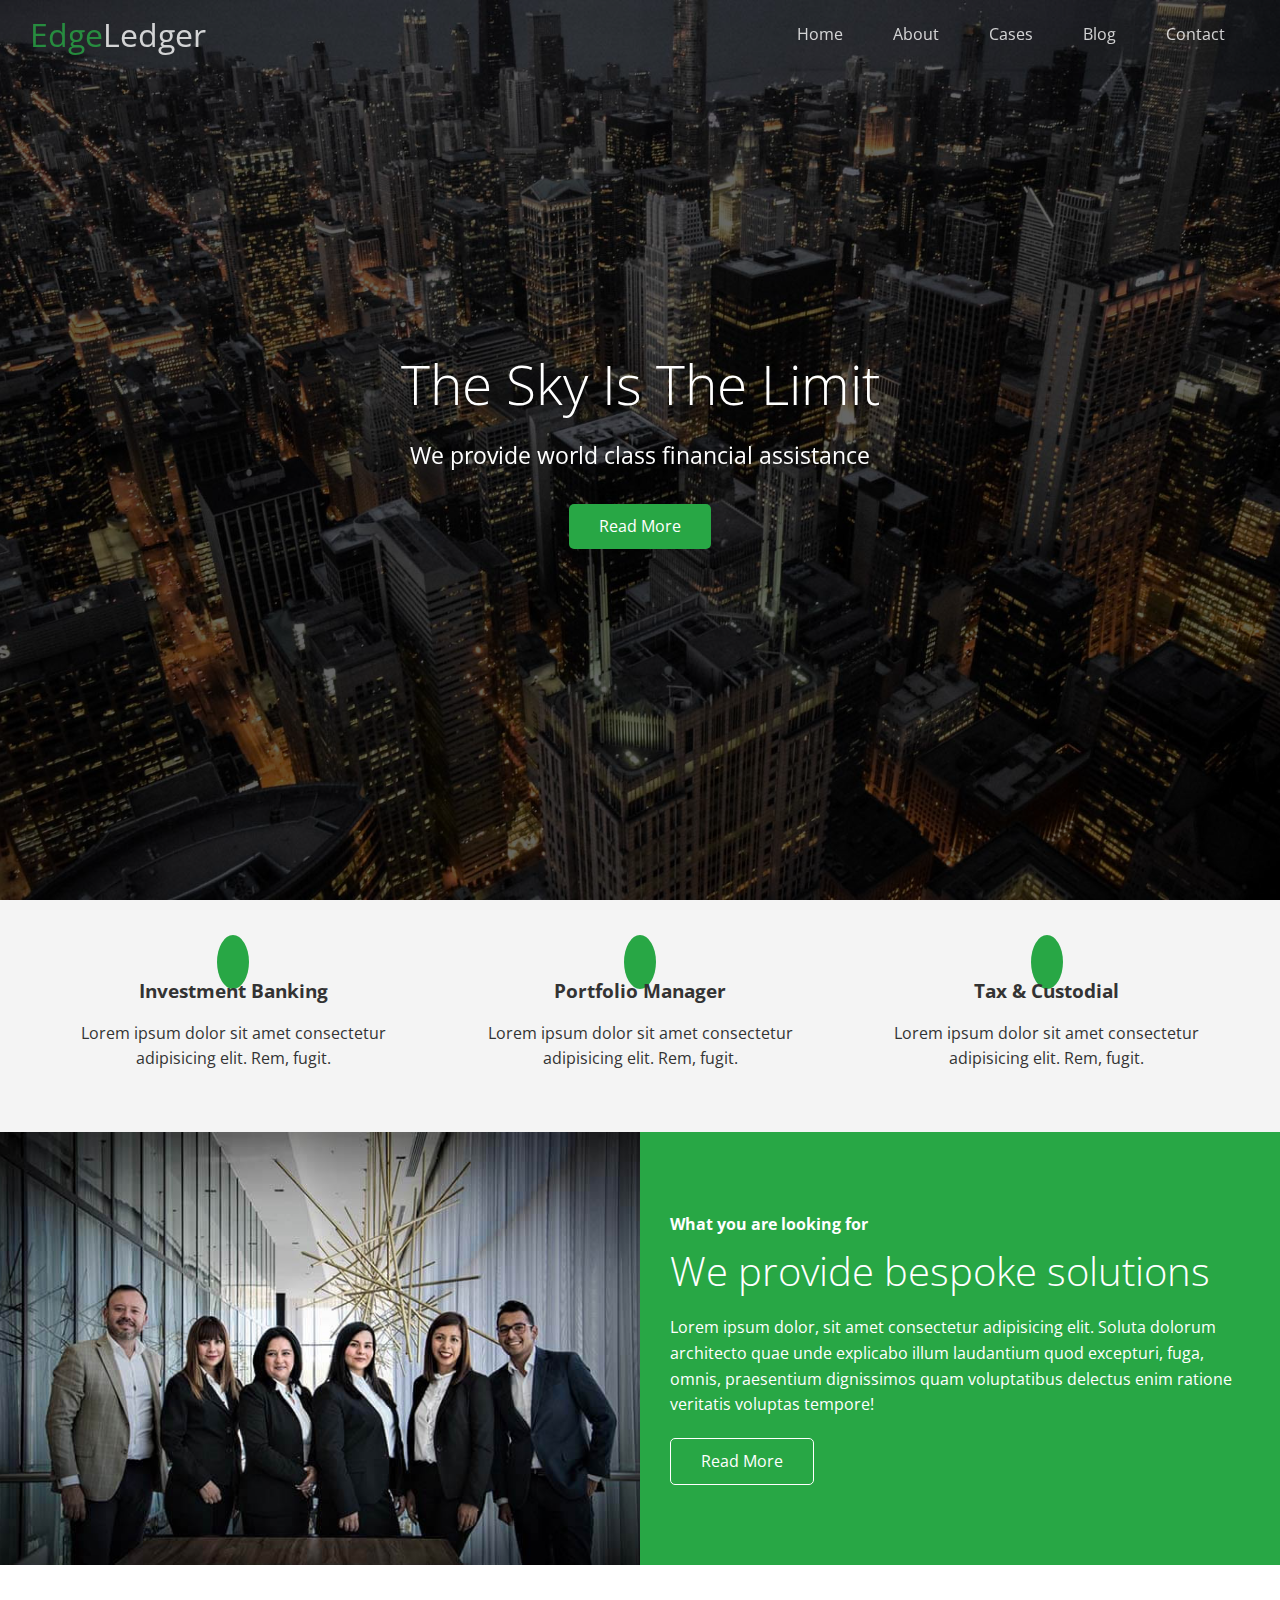
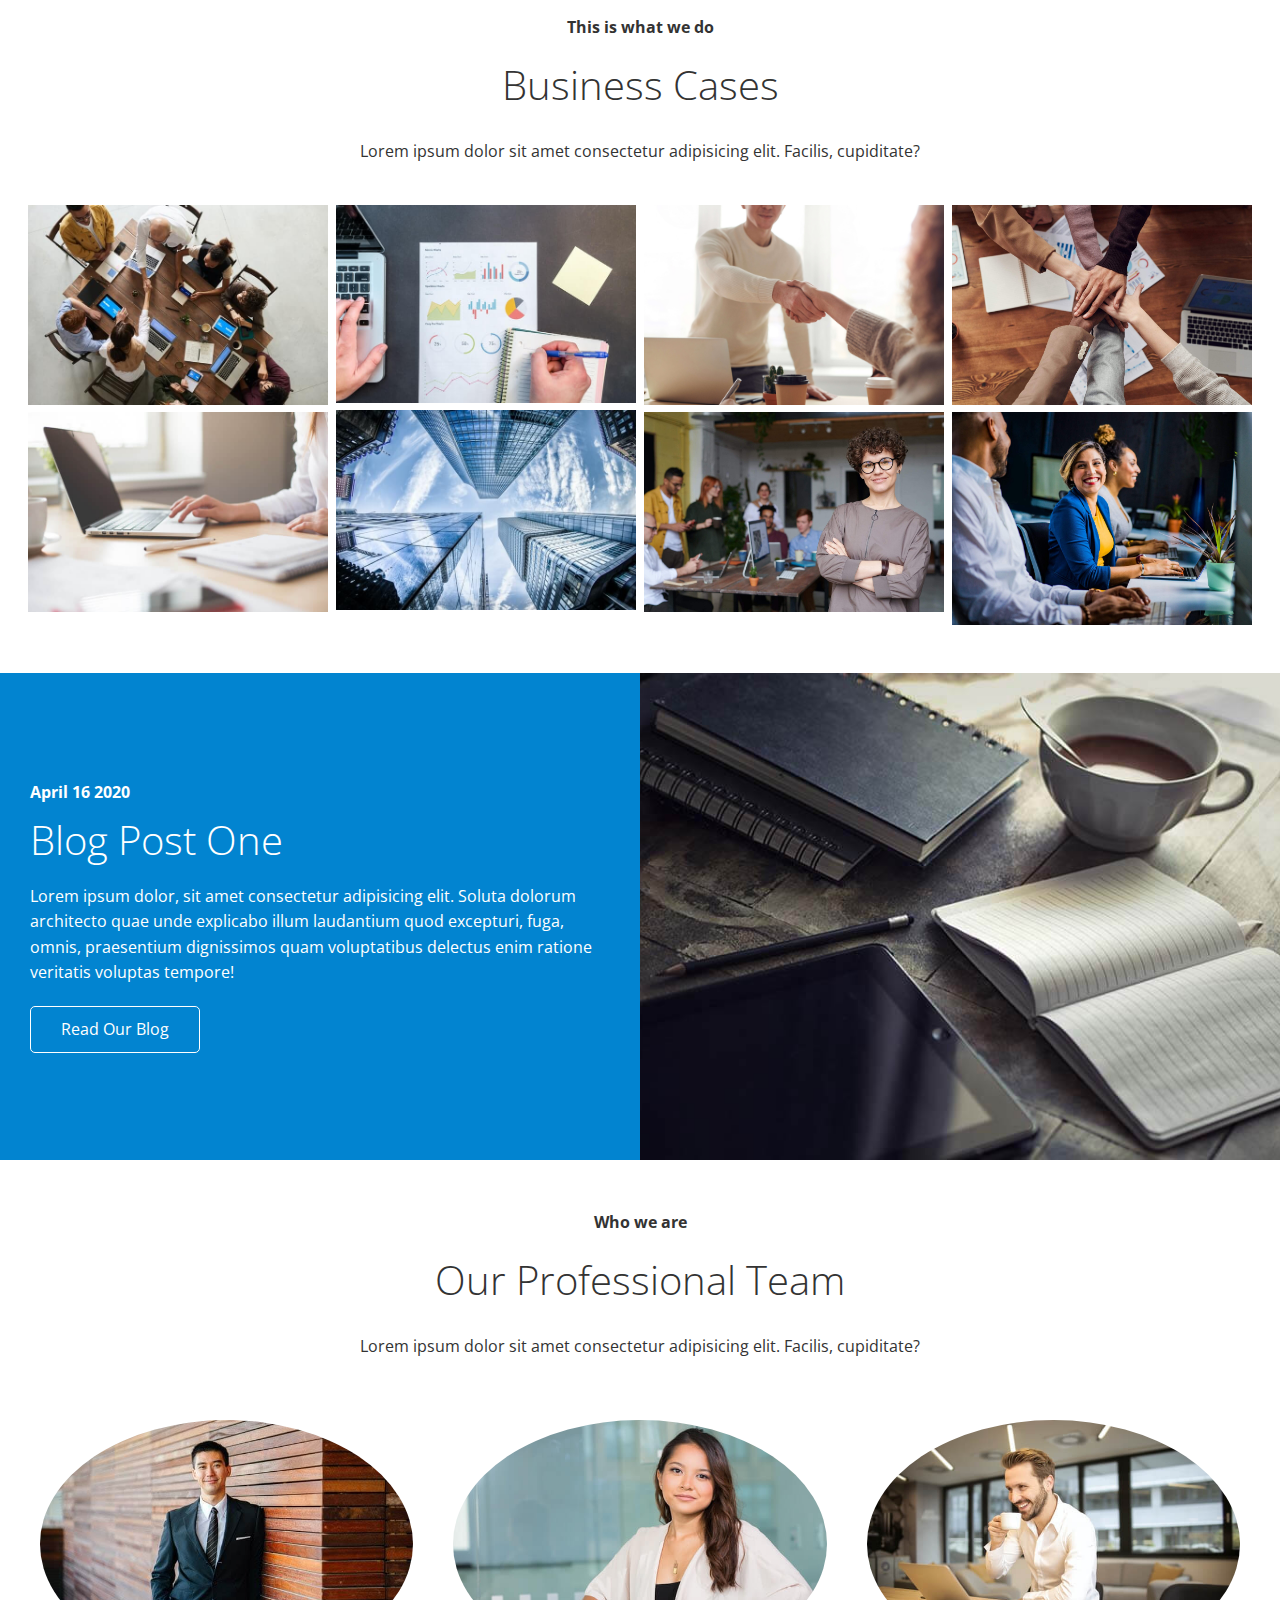
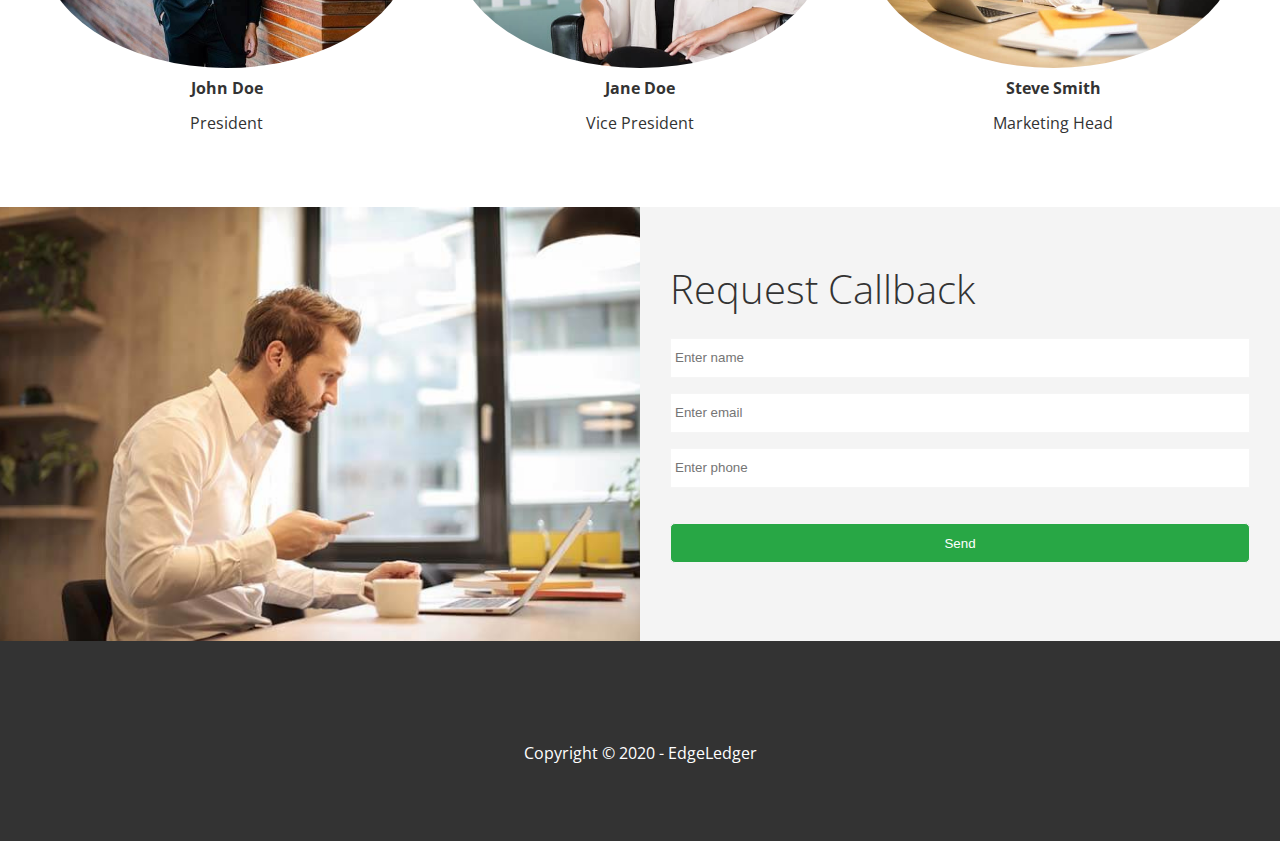
<file: index.html>
<!DOCTYPE html>
<html lang="en">
  <head>
    <meta charset="UTF-8" />
    <meta http-equiv="X-UA-Compatible" content="IE=edge" />
    <meta name="viewport" content="width=device-width, initial-scale=1.0" />
    <link rel="shortcut icon" type="image/x-icon" href="/favicon.ico" />
    <link
      rel="stylesheet"
      href="https://cdnjs.cloudflare.com/ajax/libs/font-awesome/5.15.3/css/all.min.css"
      integrity="sha512-iBBXm8fW90+nuLcSKlbmrPcLa0OT92xO1BIsZ+ywDWZCvqsWgccV3gFoRBv0z+8dLJgyAHIhR35VZc2oM/gI1w=="
      crossorigin="anonymous"
    />
    <link rel="stylesheet" href="css/lightbox.min.css" />
    <link rel="stylesheet" href="css/utilities.css" />
    <link rel="stylesheet" href="css/style.css" />
    <title>Welcome to EdgeLedger</title>
  </head>
  <body id="home">
    <header class="hero">
      <div id="navbar" class="navbar top">
        <h1 class="logo">
          <span class="text-primary"><i class="fas fa-book-open"></i> Edge</span
          >Ledger
        </h1>
        <nav>
          <ul>
            <li><a href="#home">Home</a></li>
            <li><a href="#about">About</a></li>
            <li><a href="#cases">Cases</a></li>
            <li><a href="#blog">Blog</a></li>
            <li><a href="#contact">Contact</a></li>
          </ul>
        </nav>
      </div>

      <div class="content">
        <h1>The Sky Is The Limit</h1>
        <p>We provide world class financial assistance</p>
        <a href="#about" class="btn"
          ><i class="fas fa-chevron-right"></i> Read More</a
        >
      </div>
    </header>

    <main>
      <section id="about" class="icons bg-light">
        <div class="flex-items">
          <div>
            <i class="fas fa-university fa-2x"></i>
            <div>
              <h3>Investment Banking</h3>
              <p>
                Lorem ipsum dolor sit amet consectetur adipisicing elit. Rem,
                fugit.
              </p>
            </div>
          </div>
          <div>
            <i class="fas fa-book-reader fa-2x"></i>
            <div>
              <h3>Portfolio Manager</h3>
              <p>
                Lorem ipsum dolor sit amet consectetur adipisicing elit. Rem,
                fugit.
              </p>
            </div>
          </div>
          <div>
            <i class="fas fa-pencil-alt fa-2x"></i>
            <div>
              <h3>Tax & Custodial</h3>
              <p>
                Lorem ipsum dolor sit amet consectetur adipisicing elit. Rem,
                fugit.
              </p>
            </div>
          </div>
        </div>
      </section>

      <section class="solutions flex-columns">
        <div class="row">
          <div class="column">
            <div class="column-1">
              <img src="images/home/people.jpg" alt="" />
            </div>
          </div>
          <div class="column">
            <div class="column-2 bg-primary">
              <h4>What you are looking for</h4>
              <h2>We provide bespoke solutions</h2>
              <p>
                Lorem ipsum dolor, sit amet consectetur adipisicing elit. Soluta
                dolorum architecto quae unde explicabo illum laudantium quod
                excepturi, fuga, omnis, praesentium dignissimos quam
                voluptatibus delectus enim ratione veritatis voluptas tempore!
              </p>
              <a href="#" class="btn btn-outline">
                <i class="fas fa-chevron"></i> Read More</a
              >
            </div>
          </div>
        </div>
      </section>

      <section id="cases" class="cases flex-grid section-padding">
        <header class="section-header">
          <h4>This is what we do</h4>
          <h2>Business Cases</h2>
          <p>
            Lorem ipsum dolor sit amet consectetur adipisicing elit. Facilis,
            cupiditate?
          </p>
        </header>
        <div class="row">
          <div class="column">
            <a
              href="images/cases/cases1.jpg"
              data-lightbox="cases"
              data-title="Lorem ipsum dolor sit amet consectetur adipisicing elit. Facilis,
              cupiditate?"
            >
              <img src="images/cases/cases1.jpg" alt="" / ></a
            >
            <a
              href="images/cases/cases2.jpg"
              data-lightbox="cases"
              data-title="Lorem ipsum dolor sit amet consectetur adipisicing elit. Facilis,
              cupiditate?"
            >
              <img src="images/cases/cases2.jpg" alt="" / ></a
            >
          </div>
          <div class="column">
            <a
              href="images/cases/cases3.jpg"
              data-lightbox="cases"
              data-title="Lorem ipsum dolor sit amet consectetur adipisicing elit. Facilis,
              cupiditate?"
            >
              <img src="images/cases/cases3.jpg" alt="" / ></a
            >
            <a
              href="images/cases/cases4.jpg"
              data-lightbox="cases"
              data-title="Lorem ipsum dolor sit amet consectetur adipisicing elit. Facilis,
              cupiditate?"
            >
              <img src="images/cases/cases4.jpg" alt="" / ></a
            >
          </div>
          <div class="column">
            <a
              href="images/cases/cases5.jpg"
              data-lightbox="cases"
              data-title="Lorem ipsum dolor sit amet consectetur adipisicing elit. Facilis,
              cupiditate?"
            >
              <img src="images/cases/cases5.jpg" alt="" / ></a
            >
            <a
              href="images/cases/cases6.jpg"
              data-lightbox="cases"
              data-title="Lorem ipsum dolor sit amet consectetur adipisicing elit. Facilis,
              cupiditate?"
            >
              <img src="images/cases/cases6.jpg" alt="" / ></a
            >
          </div>
          <div class="column">
            <a
              href="images/cases/cases7.jpg"
              data-lightbox="cases"
              data-title="Lorem ipsum dolor sit amet consectetur adipisicing elit. Facilis,
              cupiditate?"
            >
              <img src="images/cases/cases7.jpg" alt="" / ></a
            >
            <a
              href="images/cases/cases8.jpg"
              data-lightbox="cases"
              data-title="Lorem ipsum dolor sit amet consectetur adipisicing elit. Facilis,
              cupiditate?"
            >
              <img src="images/cases/cases8.jpg" alt="" / ></a
            >
          </div>
        </div>
      </section>

      <section id="blog" class="blog flex-columns flex-reverse">
        <div class="row">
          <div class="column">
            <div class="column-1">
              <img src="images/home/blog.jpg" alt="" />
            </div>
          </div>
          <div class="column">
            <div class="column-2 bg-secondary">
              <h4>April 16 2020</h4>
              <h2>Blog Post One</h2>
              <p>
                Lorem ipsum dolor, sit amet consectetur adipisicing elit. Soluta
                dolorum architecto quae unde explicabo illum laudantium quod
                excepturi, fuga, omnis, praesentium dignissimos quam
                voluptatibus delectus enim ratione veritatis voluptas tempore!
              </p>
              <a href="blog.html" class="btn btn-outline">
                <i class="fas fa-chevron"></i> Read Our Blog</a
              >
            </div>
          </div>
        </div>
      </section>

      <section id="team" class="team section-padding">
        <header class="section-header">
          <h4>Who we are</h4>
          <h2>Our Professional Team</h2>
          <p>
            Lorem ipsum dolor sit amet consectetur adipisicing elit. Facilis,
            cupiditate?
          </p>
        </header>
        <div class="flex-items">
          <div>
            <img src="images/team/person1.jpg" alt="" />
            <h4>John Doe</h4>
            <p>President</p>
          </div>
          <div>
            <img src="images/team/person2.jpg" alt="" />
            <h4>Jane Doe</h4>
            <p>Vice President</p>
          </div>
          <div>
            <img src="images/team/person3.jpg" alt="" />
            <h4>Steve Smith</h4>
            <p>Marketing Head</p>
          </div>
        </div>
      </section>

      <section id="contact" class="contact flex-columns">
        <div class="row">
          <div class="column">
            <div class="column-1">
              <img src="images/home/contact.jpg" alt="" />
            </div>
          </div>
          <div class="column">
            <div class="column-2 bg-light">
              <h2>Request Callback</h2>
              <form action="process.php" method="POST" class="callback-form">
                <div class="form-control">
                  <label for="name"></label>
                  <input
                    type="text"
                    name="name"
                    id="name"
                    placeholder="Enter name"
                  />
                </div>
                <div class="form-control">
                  <label for="email"></label>
                  <input
                    type="email"
                    name="email"
                    id="email"
                    placeholder="Enter email"
                  />
                </div>
                <div class="form-control">
                  <label for="phone"></label>
                  <input
                    type="text"
                    name="phone"
                    id="phone"
                    placeholder="Enter phone"
                  />
                </div>
                <input type="submit" value="Send" id="submit" class="btn" />
              </form>
            </div>
          </div>
        </div>
      </section>
    </main>

    <footer class="footer bg-dark">
      <div class="social">
        <a href="#"><i class="fab fa-facebook fa-2x"></i></a>
        <a href="#"><i class="fab fa-twitter fa-2x"></i></a>
        <a href="#"><i class="fab fa-youtube fa-2x"></i></a>
        <a href="#"><i class="fab fa-linkedin fa-2x"></i></a>
      </div>
      <p>Copyright &copy; 2020 - EdgeLedger</p>
    </footer>

    <script
      src="https://code.jquery.com/jquery-3.6.0.min.js"
      integrity="sha256-/xUj+3OJU5yExlq6GSYGSHk7tPXikynS7ogEvDej/m4="
      crossorigin="anonymous"
    ></script>

    <script src="js/lightbox.min.js"></script>

    <script>
      const navbar = document.getElementById("navbar");
      let scrolled = false;

      window.onscroll = function () {
        if (window.pageYOffset > 100) {
          navbar.classList.remove("top");
          if (!scrolled) {
            navbar.style.transform = "translateY(-70px)";
            setTimeout(function () {
              navbar.style.transform = "translateY(0)";
            }, 200);
            scrolled = true;
          }
        } else {
          navbar.classList.add("top");
          scrolled = false;
        }
      };

      $("#navbar a").on("click", function (event) {
        if (this.hash !== "") {
          event.preventDefault();

          const hash = this.hash;

          $("html, body").animate(
            {
              scrollTop: $(hash).offset().top - $("#navbar").outerHeight(),
            },
            800
          );
        }
      });
    </script>
  </body>
</html>
</file>
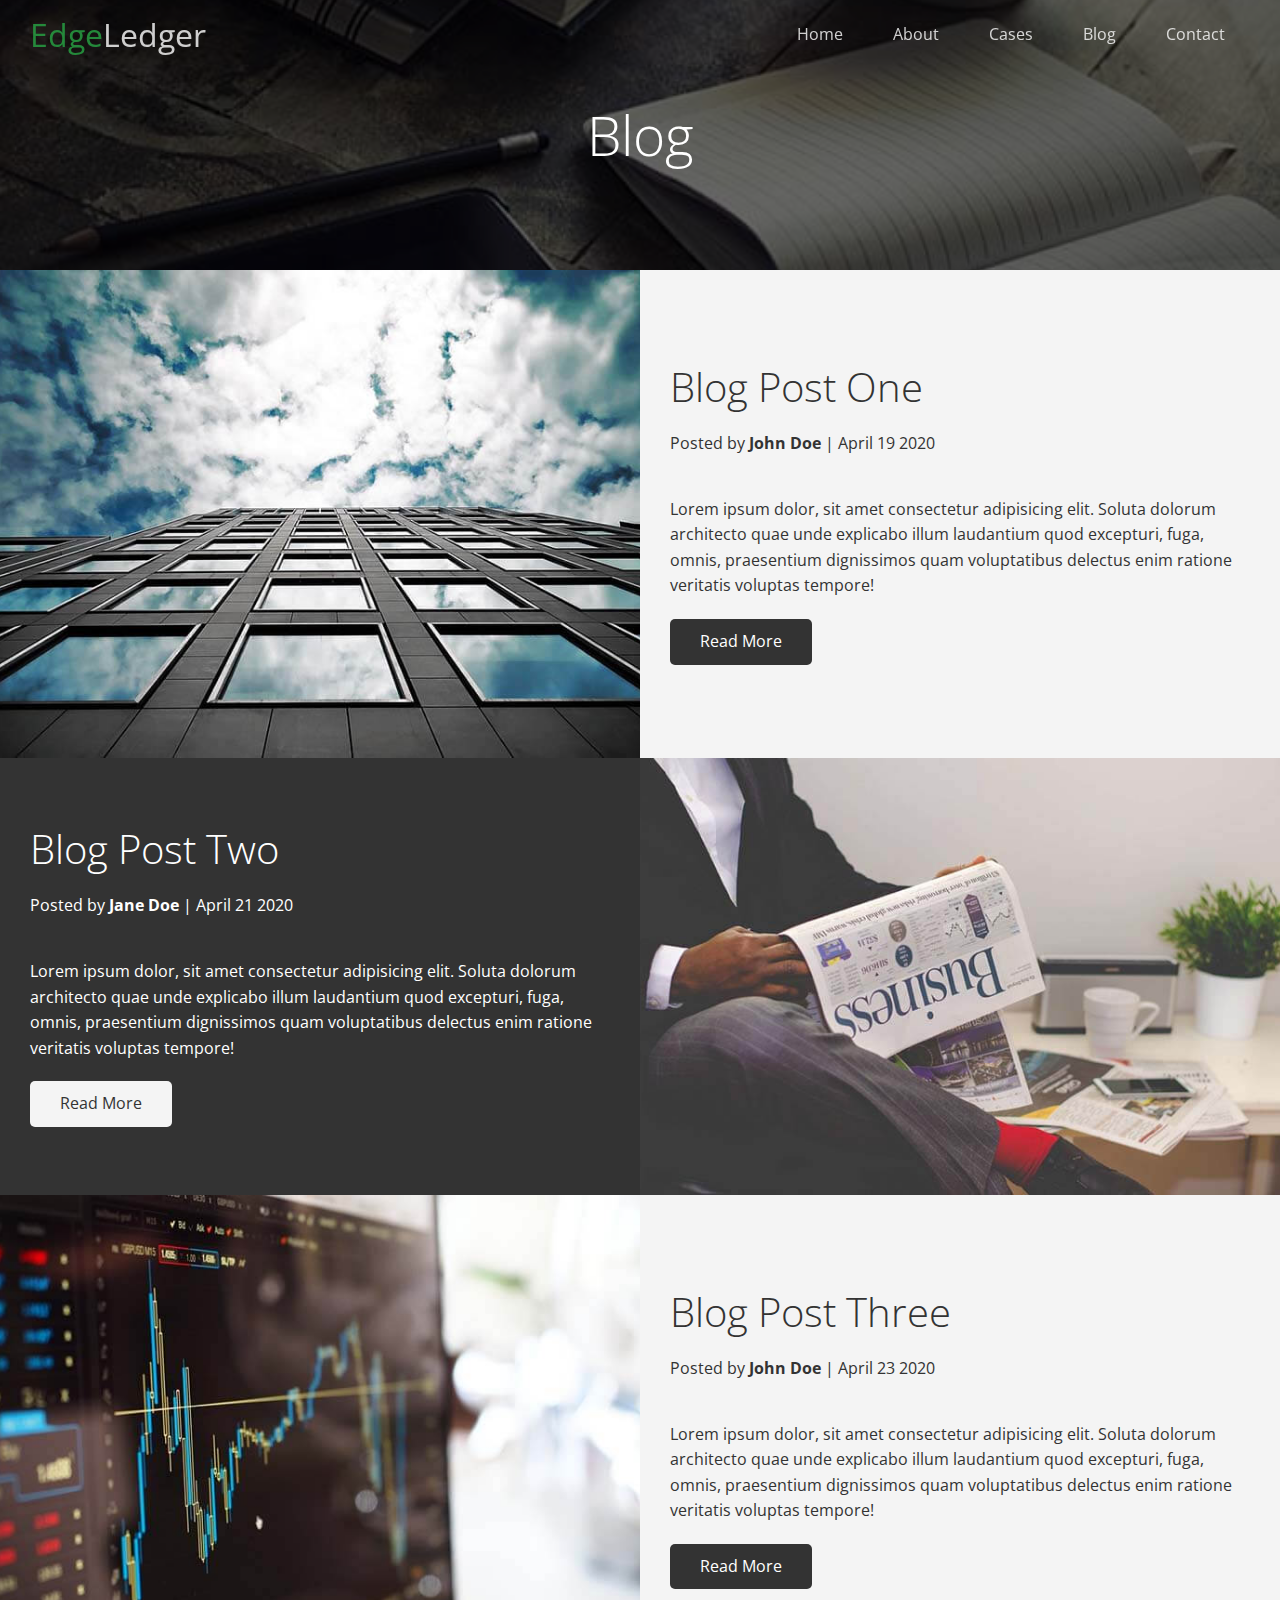
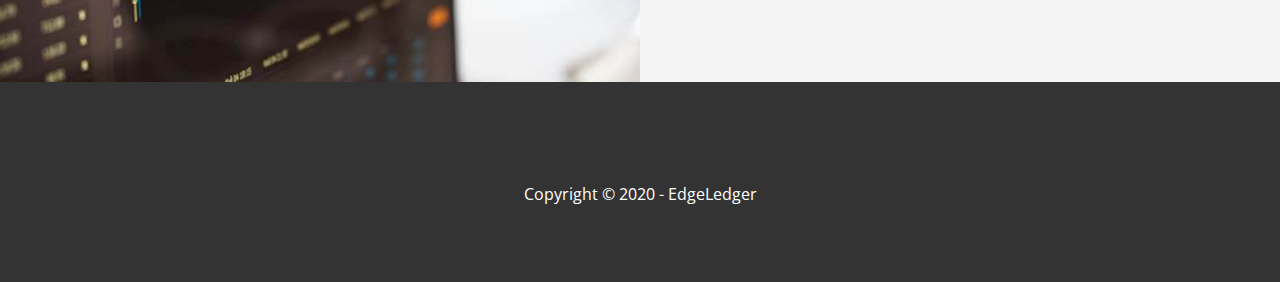
<file: blog.html>
<!DOCTYPE html>
<html lang="en">
  <head>
    <meta charset="UTF-8" />
    <meta http-equiv="X-UA-Compatible" content="IE=edge" />
    <meta name="viewport" content="width=device-width, initial-scale=1.0" />
    <link
      rel="stylesheet"
      href="https://cdnjs.cloudflare.com/ajax/libs/font-awesome/5.15.3/css/all.min.css"
      integrity="sha512-iBBXm8fW90+nuLcSKlbmrPcLa0OT92xO1BIsZ+ywDWZCvqsWgccV3gFoRBv0z+8dLJgyAHIhR35VZc2oM/gI1w=="
      crossorigin="anonymous"
    />
    <link rel="stylesheet" href="css/utilities.css" />
    <link rel="stylesheet" href="css/style.css" />
    <title>Read Our Blog</title>
  </head>
  <body id="home">
    <header class="hero blog">
      <div id="navbar" class="navbar top">
        <h1 class="logo">
          <span class="text-primary"><i class="fas fa-book-open"></i> Edge</span
          >Ledger
        </h1>
        <nav>
          <ul>
            <li><a href="index.html">Home</a></li>
            <li><a href="index.html#about">About</a></li>
            <li><a href="index.html#cases">Cases</a></li>
            <li><a href="index.html#blog">Blog</a></li>
            <li><a href="index.html#contact">Contact</a></li>
          </ul>
        </nav>
      </div>

      <div class="content">
        <h1>Blog</h1>
      </div>
    </header>

    <main>
      <article class="flex-columns">
        <div class="row">
          <div class="column">
            <div class="column-1">
              <img src="images/blog/blog1.jpg" alt="" />
            </div>
          </div>
          <div class="column">
            <div class="column-2 bg-light">
              <h2>Blog Post One</h2>
              <p class="meta">
                <i class="fas fa-user"></i> Posted by
                <strong>John Doe</strong> | April 19 2020
              </p>
              <p>
                Lorem ipsum dolor, sit amet consectetur adipisicing elit. Soluta
                dolorum architecto quae unde explicabo illum laudantium quod
                excepturi, fuga, omnis, praesentium dignissimos quam
                voluptatibus delectus enim ratione veritatis voluptas tempore!
              </p>
              <a href="post.html" class="btn btn-dark">
                <i class="fas fa-chevron"></i> Read More</a
              >
            </div>
          </div>
        </div>
      </article>

      <article class="flex-columns flex-reverse">
        <div class="row">
          <div class="column">
            <div class="column-1">
              <img src="images/blog/blog2.jpg" alt="" />
            </div>
          </div>
          <div class="column">
            <div class="column-2 bg-dark">
              <h2>Blog Post Two</h2>
              <p class="meta">
                <i class="fas fa-user"></i> Posted by
                <strong>Jane Doe</strong> | April 21 2020
              </p>
              <p>
                Lorem ipsum dolor, sit amet consectetur adipisicing elit. Soluta
                dolorum architecto quae unde explicabo illum laudantium quod
                excepturi, fuga, omnis, praesentium dignissimos quam
                voluptatibus delectus enim ratione veritatis voluptas tempore!
              </p>
              <a href="post.html" class="btn btn-light">
                <i class="fas fa-chevron"></i> Read More</a
              >
            </div>
          </div>
        </div>
      </article>

      <article class="flex-columns">
        <div class="row">
          <div class="column">
            <div class="column-1">
              <img src="images/blog/blog3.jpg" alt="" />
            </div>
          </div>
          <div class="column">
            <div class="column-2 bg-light">
              <h2>Blog Post Three</h2>
              <p class="meta">
                <i class="fas fa-user"></i> Posted by
                <strong>John Doe</strong> | April 23 2020
              </p>
              <p>
                Lorem ipsum dolor, sit amet consectetur adipisicing elit. Soluta
                dolorum architecto quae unde explicabo illum laudantium quod
                excepturi, fuga, omnis, praesentium dignissimos quam
                voluptatibus delectus enim ratione veritatis voluptas tempore!
              </p>
              <a href="post.html" class="btn btn-dark">
                <i class="fas fa-chevron"></i> Read More</a
              >
            </div>
          </div>
        </div>
      </article>
    </main>

    <footer class="footer bg-dark">
      <div class="social">
        <a href="#"><i class="fab fa-facebook fa-2x"></i></a>
        <a href="#"><i class="fab fa-twitter fa-2x"></i></a>
        <a href="#"><i class="fab fa-youtube fa-2x"></i></a>
        <a href="#"><i class="fab fa-linkedin fa-2x"></i></a>
      </div>
      <p>Copyright &copy; 2020 - EdgeLedger</p>
    </footer>

    <script>
      const navbar = document.getElementById("navbar");
      let scrolled = false;

      window.onscroll = function () {
        if (window.pageYOffset > 100) {
          navbar.classList.remove("top");
          if (!scrolled) {
            navbar.style.transform = "translateY(-70px)";
            setTimeout(function () {
              navbar.style.transform = "translateY(0)";
            }, 200);
            scrolled = true;
          }
        } else {
          navbar.classList.add("top");
          scrolled = false;
        }
      };
    </script>
  </body>
</html>
</file>
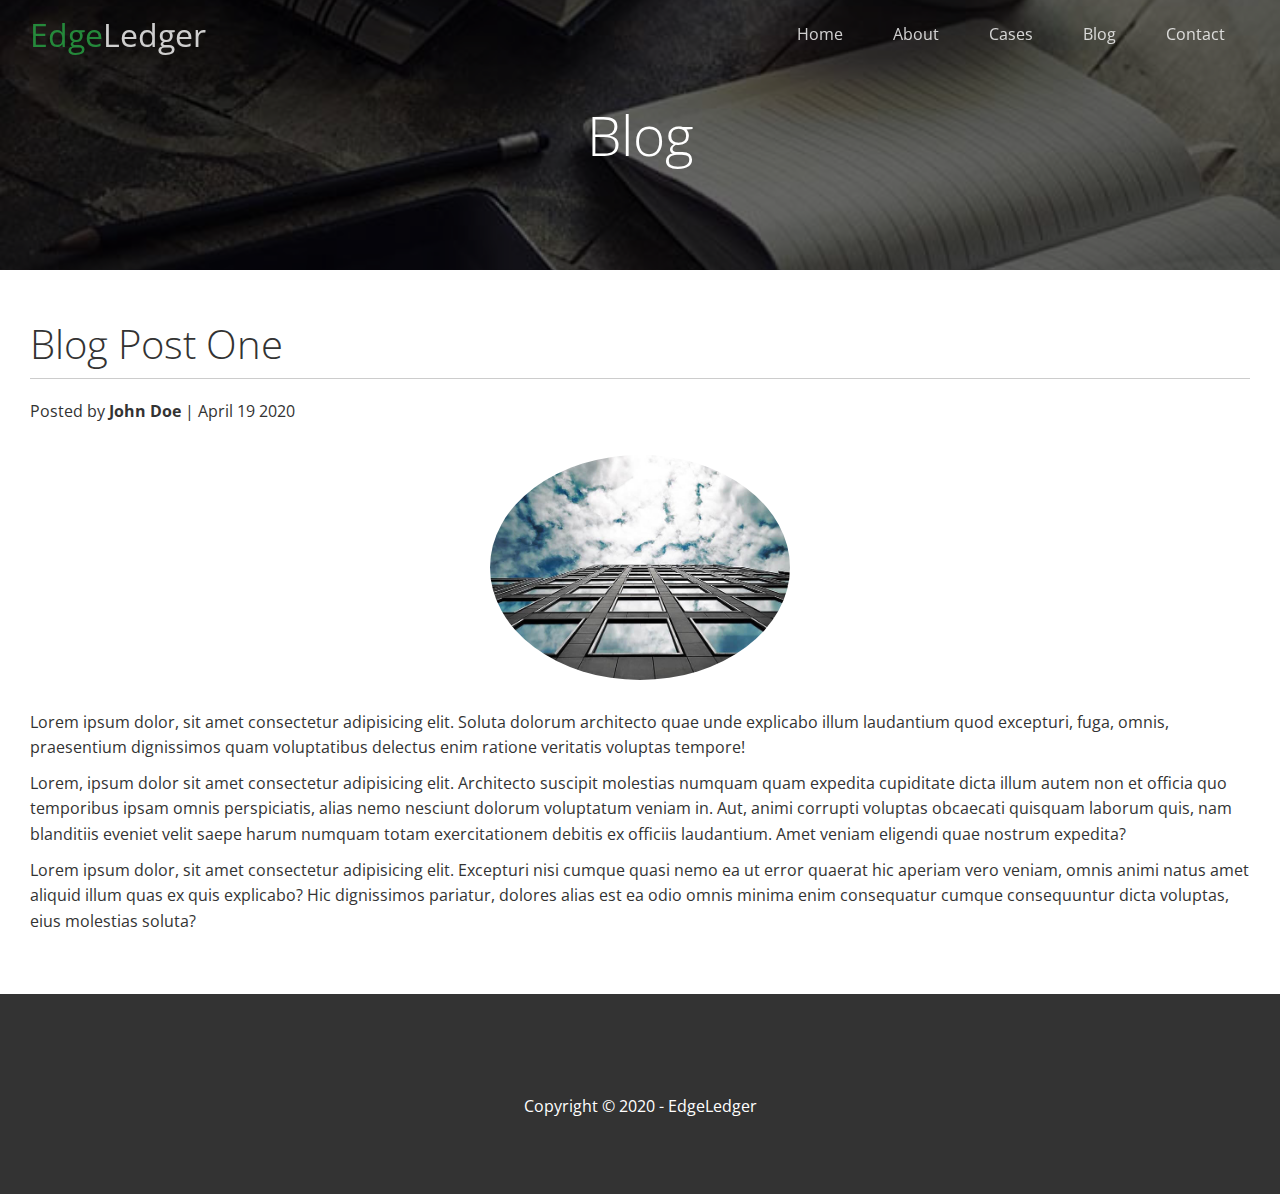
<file: post.html>
<!DOCTYPE html>
<html lang="en">
  <head>
    <meta charset="UTF-8" />
    <meta http-equiv="X-UA-Compatible" content="IE=edge" />
    <meta name="viewport" content="width=device-width, initial-scale=1.0" />
    <link
      rel="stylesheet"
      href="https://cdnjs.cloudflare.com/ajax/libs/font-awesome/5.15.3/css/all.min.css"
      integrity="sha512-iBBXm8fW90+nuLcSKlbmrPcLa0OT92xO1BIsZ+ywDWZCvqsWgccV3gFoRBv0z+8dLJgyAHIhR35VZc2oM/gI1w=="
      crossorigin="anonymous"
    />
    <link rel="stylesheet" href="css/utilities.css" />
    <link rel="stylesheet" href="css/style.css" />
    <title>Post One</title>
  </head>
  <body id="home">
    <header class="hero blog">
      <div id="navbar" class="navbar top">
        <h1 class="logo">
          <span class="text-primary"><i class="fas fa-book-open"></i> Edge</span
          >Ledger
        </h1>
        <nav>
          <ul>
            <li><a href="index.html">Home</a></li>
            <li><a href="index.html#about">About</a></li>
            <li><a href="index.html#cases">Cases</a></li>
            <li><a href="index.html#blog">Blog</a></li>
            <li><a href="index.html#contact">Contact</a></li>
          </ul>
        </nav>
      </div>

      <div class="content">
        <h1>Blog</h1>
      </div>
    </header>

    <main>
      <section class="post">
        <h2>Blog Post One</h2>
        <p class="meta">
          <i class="fas fa-user"></i> Posted by <strong>John Doe</strong> |
          April 19 2020
        </p>
        <img src="images/blog/blog1.jpg" alt="" />
        <p>
          Lorem ipsum dolor, sit amet consectetur adipisicing elit. Soluta
          dolorum architecto quae unde explicabo illum laudantium quod
          excepturi, fuga, omnis, praesentium dignissimos quam voluptatibus
          delectus enim ratione veritatis voluptas tempore!
        </p>
        <p>
          Lorem, ipsum dolor sit amet consectetur adipisicing elit. Architecto
          suscipit molestias numquam quam expedita cupiditate dicta illum autem
          non et officia quo temporibus ipsam omnis perspiciatis, alias nemo
          nesciunt dolorum voluptatum veniam in. Aut, animi corrupti voluptas
          obcaecati quisquam laborum quis, nam blanditiis eveniet velit saepe
          harum numquam totam exercitationem debitis ex officiis laudantium.
          Amet veniam eligendi quae nostrum expedita?
        </p>
        <p>
          Lorem ipsum dolor, sit amet consectetur adipisicing elit. Excepturi
          nisi cumque quasi nemo ea ut error quaerat hic aperiam vero veniam,
          omnis animi natus amet aliquid illum quas ex quis explicabo? Hic
          dignissimos pariatur, dolores alias est ea odio omnis minima enim
          consequatur cumque consequuntur dicta voluptas, eius molestias soluta?
        </p>
      </section>
    </main>

    <footer class="footer bg-dark">
      <div class="social">
        <a href="#"><i class="fab fa-facebook fa-2x"></i></a>
        <a href="#"><i class="fab fa-twitter fa-2x"></i></a>
        <a href="#"><i class="fab fa-youtube fa-2x"></i></a>
        <a href="#"><i class="fab fa-linkedin fa-2x"></i></a>
      </div>
      <p>Copyright &copy; 2020 - EdgeLedger</p>
    </footer>

    <script>
      const navbar = document.getElementById("navbar");
      let scrolled = false;

      window.onscroll = function () {
        if (window.pageYOffset > 100) {
          navbar.classList.remove("top");
          if (!scrolled) {
            navbar.style.transform = "translateY(-70px)";
            setTimeout(function () {
              navbar.style.transform = "translateY(0)";
            }, 200);
            scrolled = true;
          }
        } else {
          navbar.classList.add("top");
          scrolled = false;
        }
      };
    </script>
  </body>
</html>
</file>
<file: css/utilities.css>
.text-primary {
  color: #28a745;
}

.text-secondary {
  color: #0284d0;
}

.btn {
  cursor: pointer;
  display: inline-block;
  padding: 10px 30px;
  color: #fff;
  background-color: #28a745;
  border: none;
  border-radius: 5px;
}

.btn:hover {
  opacity: 0.9;
}

.btn-primary,
.bg-primary {
  background: #28a745;
  color: #fff;
}

.btn-secondary,
.bg-secondary {
  background: #0284d0;
  color: #fff;
}

.btn-dark,
.bg-dark {
  background: #333;
  color: #fff;
}

.btn-light,
.bg-light {
  background: #f4f4f4;
  color: #333;
}

.btn-outline {
  background: transparent;
  border: 1px solid #fff;
}

.btn-outline:hover {
  border: 1px solid #ccc;
}

.flex-items {
  display: flex;
  text-align: center;
  justify-content: center;
  align-items: center;
  height: 100%;
}

.flex-items > div {
  padding: 20px;
}

.flex-columns .row {
  display: flex;
  flex-direction: row;
  flex-wrap: wrap;
  flex-basis: 100%;
}

.flex-columns .column {
  flex: 1;
}

.flex-columns .column .column-1,
.flex-columns .column .column-2 {
  height: 100%;
}

.flex-columns img {
  width: 100%;
  height: 100%;
  object-fit: cover;
}

.flex-columns .column .column-2 {
  display: flex;
  flex-direction: column;
  align-items: flex-start;
  justify-content: center;
  padding: 30px;
}

.flex-columns h2 {
  font-size: 40px;
  font-weight: 100;
}

.flex-columns h4 {
  margin-bottom: 10px;
}

.flex-columns p {
  margin: 20px 0;
}

.section-header {
  padding: 30px;
  display: flex;
  flex-direction: column;
  align-items: center;
  justify-content: center;
  text-align: center;
}

.section-header h2 {
  font-size: 40px;
  margin: 20px 0;
}

.section-padding {
  padding: 20px 20px 40px;
}

.flex-grid .row {
  display: flex;
  flex-wrap: wrap;
  padding: 0 4px;
}

.flex-grid .column {
  flex: 1;
  padding: 0 4px;
}

.flex-reverse .row {
  flex-direction: row-reverse;
}
</file>
<file: css/style.css>
@import url("https://fonts.googleapis.com/css2?family=Open+Sans:wght@300;400&display=swap");

* {
  box-sizing: border-box;
  padding: 0;
  margin: 0;
}

body {
  font-family: "Open Sans", sans-serif;
  background: #fff;
  color: #333;
  line-height: 1.6;
}

ul {
  list-style: none;
}

a {
  color: #333;
  text-decoration: none;
}

h1,
h2 {
  font-weight: 300;
  line-height: 1.2;
}

p {
  margin: 10px 0;
}

img {
  width: 100%;
}

.navbar {
  display: flex;
  align-items: center;
  justify-content: space-between;
  background: #333;
  color: #fff;
  opacity: 0.8;
  width: 100%;
  height: 70px;
  position: fixed;
  top: 0px;
  padding: 0 30px;
  transition: 0.5s;
}

.navbar.top {
  background: transparent;
}

.navbar a {
  color: #fff;
  padding: 10px 20px;
  margin: 0 5px;
}

.navbar a:hover {
  border-bottom: #28a745 2px solid;
}

.navbar ul {
  display: flex;
}

.navbar .logo {
  font-weight: 400;
}

.hero {
  background: url("../images/home/showcase.jpg") no-repeat center center/cover;
  height: 100vh;
  position: relative;
  color: #fff;
}

.hero .content {
  display: flex;
  flex-direction: column;
  justify-content: center;
  align-items: center;
  text-align: center;
  height: 100%;
  padding: 0 20px;
}

.hero .content h1 {
  font-size: 55px;
}

.hero .content p {
  font-size: 23px;
  max-width: 600px;
  margin: 20px 0 30px;
}

.hero::before {
  content: "";
  position: absolute;
  top: 0;
  left: 0;
  height: 100%;
  width: 100%;
  background: rgba(0, 0, 0, 0.6);
}

.hero * {
  z-index: 10;
}

.hero.blog {
  background: url("../images/home/blog.jpg") no-repeat center center/cover;
  height: 30vh;
}

.icons {
  padding: 30px;
}

.icons h3 {
  font-weight: bold;
  margin-bottom: 15px;
}

.icons i {
  color: #fff;
  background: #28a745;
  padding: 1rem;
  border-radius: 50%;
  margin-bottom: 15px;
}

.cases img:hover {
  opacity: 0.7;
}

.team img {
  border-radius: 50%;
}

.callback-form {
  width: 100%;
  padding: 20px 0;
}

.callback-form label {
  display: block;
  margin-bottom: 5px;
}

.callback-form .form-control {
  margin-bottom: 15px;
}

.callback-form input {
  width: 100%;
  padding: 4px;
  height: 40px;
  border: #f5f5f5 1px solid;
}

.callback-form input:focus {
  outline-color: #28a745;
}

.callback-form .btn {
  padding: 12px 0;
  margin-top: 20px;
}

.post {
  padding: 50px 30px;
}

.post h2 {
  font-size: 40px;
  margin-bottom: 20px;
  padding-bottom: 10px;
  border-bottom: #ccc solid 1px;
}

.post .meta {
  margin-bottom: 30px;
}

.post img {
  width: 300px;
  border-radius: 50%;
  display: block;
  margin: 0 auto 30px;
}

.footer {
  display: flex;
  flex-direction: column;
  justify-content: center;
  align-items: center;
  text-align: center;
  height: 200px;
}

.footer a {
  color: #fff;
}

.footer a:hover {
  color: #28a745;
}

.footer .social > * {
  margin-right: 30px;
}

@media (max-width: 768px) {
  .navbar {
    flex-direction: column;
    height: 120px;
    padding: 20px;
  }

  .navbar a {
    padding: 10px 10px;
    margin: 0 3px;
  }

  .flex-items {
    flex-direction: column;
  }

  .flex-columns .column,
  .flex-grid .column {
    flex: 100%;
  }

  .team img {
    width: 70%;
  }
}
</file>
